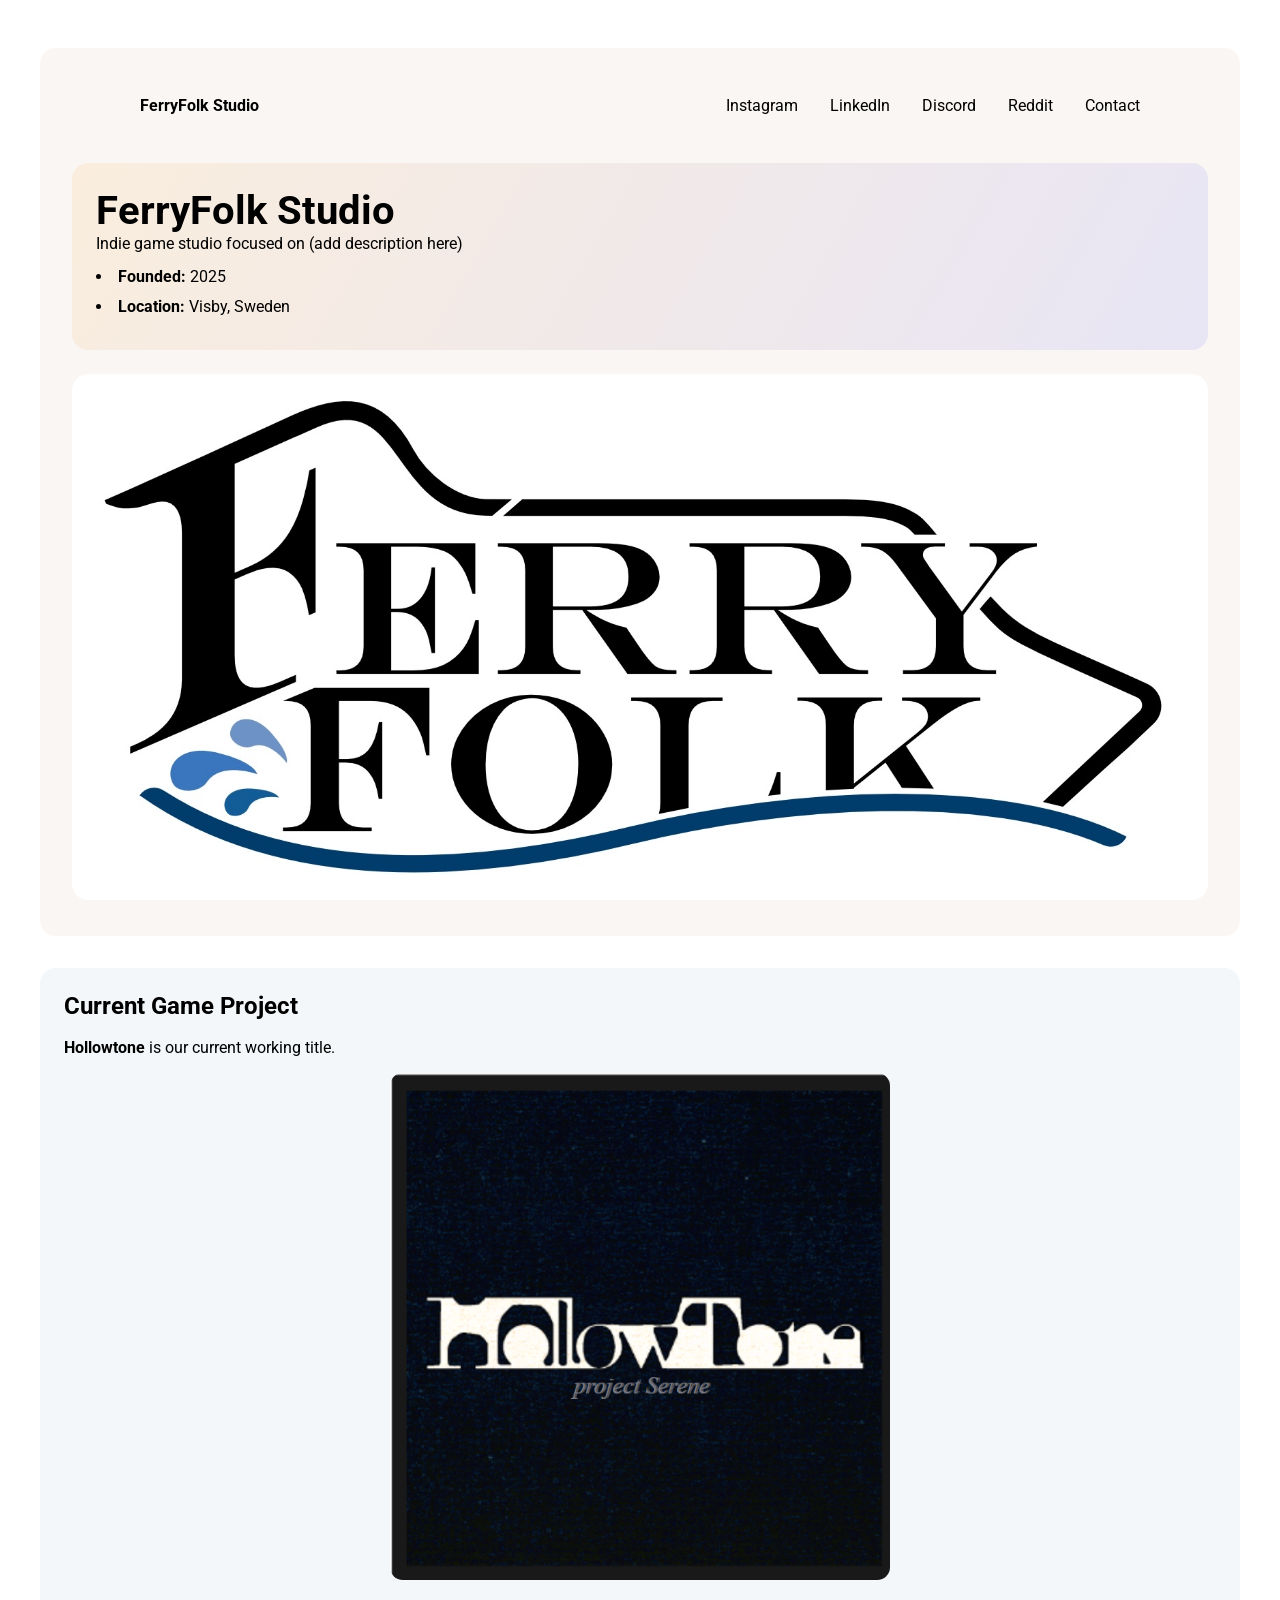
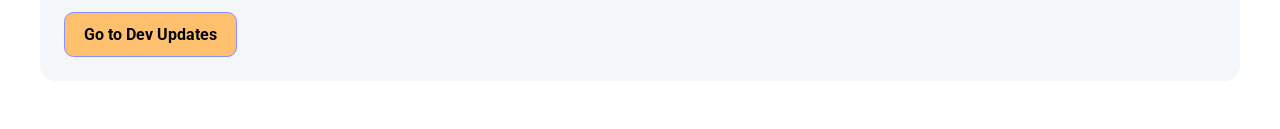
<file: index.html>
<!DOCTYPE html>
<html lang="en">
<head>
    <meta charset="UTF-8">
    <meta name="viewport" content="width=device-width, initial-scale=1.0">
    <title>FerryFolk Studio</title>
    <link rel="stylesheet" href="style.css">
</head>
<body>
    <header>
        <nav>
            <ul>
                <li><a href="index.html">FerryFolk Studio</a></li>
                <li><a href="https://www.instagram.com/ferryfolk_studio/">Instagram</a></li>
                <li><a href="https://www.linkedin.com/company/ferryfolk-game">LinkedIn</a></li>
                <li><a href="index.html">Discord</a></li>
                <li><a href="https://www.reddit.com/r/Hollowtone/">Reddit</a></li>
                <li><a href="index.html">Contact</a></li>
            </ul>
        </nav>

        <div class="company-overview">
            <h1>FerryFolk Studio</h1>
            <p>Indie game studio focused on (add description here)</p>
            <ul>
                <li><strong>Founded:</strong> 2025</li>
                <li><strong>Location:</strong> Visby, Sweden</li>
            </ul>
        </div>

        <div class="logo-container">
            <img src="images/ferryfolk_logo.png" alt="FerryFolk Studio Logo">
        </div>
    </header>

    <section id="current-project">
        <h2>Current Game Project</h2>
        <p><strong>Hollowtone</strong> is our current working title.</p>

        <div class="project-logo">
            <img src="images/hollowtone_logo.png" alt="Hollowtone Logo">
        </div>

        <a class="button-link" href="dev-updates.html">Go to Dev Updates</a>
    </section>
</body>
</html>
</file>
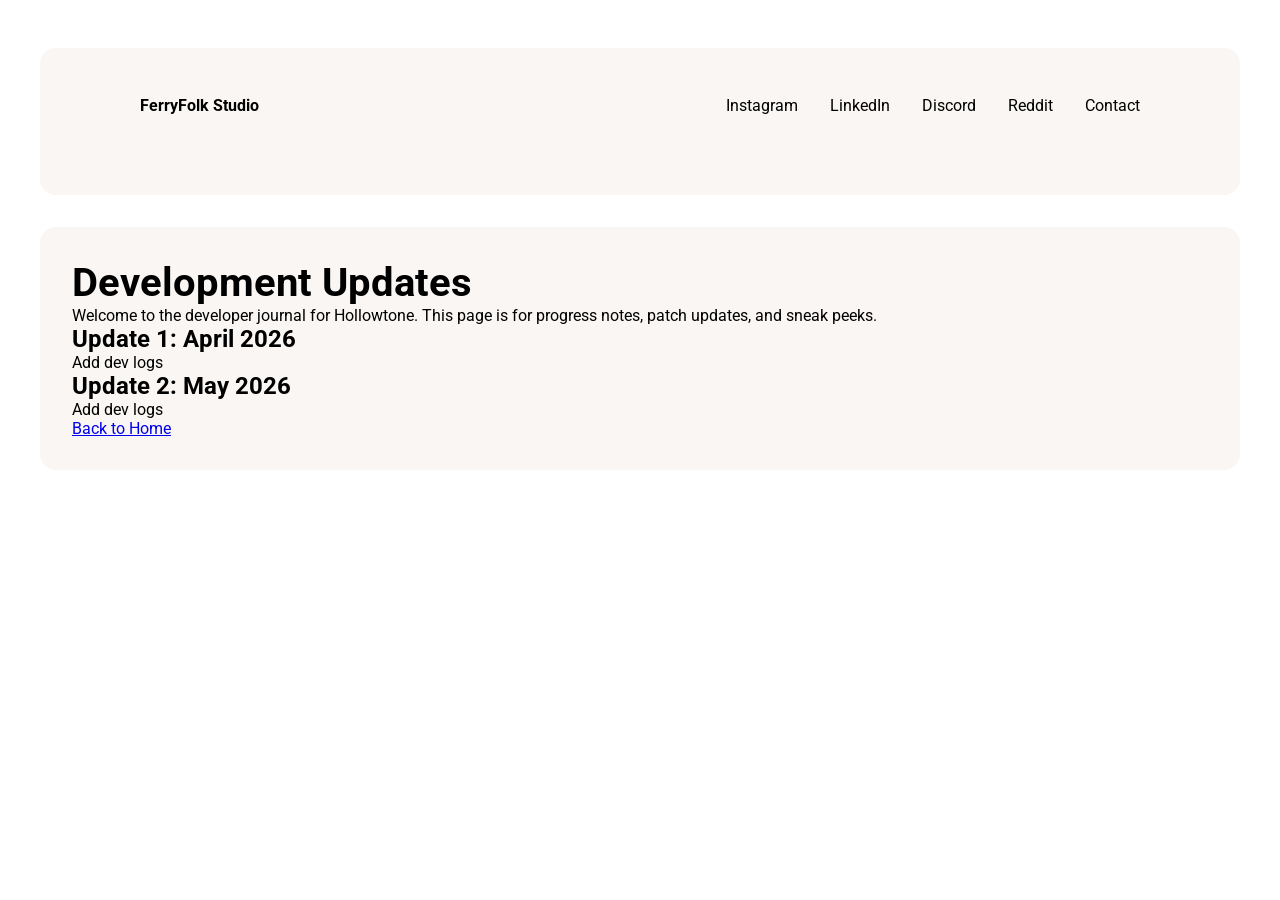
<file: dev-updates.html>
<!DOCTYPE html>
<html lang="en">
<head>
    <meta charset="UTF-8">
    <meta name="viewport" content="width=device-width, initial-scale=1.0">
    <title>Dev Updates - FerryFolk Studio</title>
    <link rel="stylesheet" href="style.css">
</head>
<body>
    <header>
        <nav>
            <ul>
                <li><a href="index.html">FerryFolk Studio</a></li>
                <li><a href="https://www.instagram.com/ferryfolk_studio/">Instagram</a></li>
                <li><a href="https://www.linkedin.com/company/ferryfolk-game">LinkedIn</a></li>
                <li><a href="index.html">Discord</a></li>
                <li><a href="https://www.reddit.com/r/Hollowtone/">Reddit</a></li>
                <li><a href="index.html">Contact</a></li>
            </ul>
        </nav>
    </header>

    <section>
        <h1>Development Updates</h1>
        <p>Welcome to the developer journal for Hollowtone. This page is for progress notes, patch updates, and sneak peeks.</p>
        <article>
            <h2>Update 1: April 2026</h2>
            <p>Add dev logs</p>
        </article>
        <article>
            <h2>Update 2: May 2026</h2>
            <p>Add dev logs</p>
        </article>
        <p><a href="index.html">Back to Home</a></p>
    </section>
</body>
</html>
</file>
<file: style.css>
@import url('https://fonts.googleapis.com/css2?family=Roboto:ital,wght@0,100..900;1,100..900&display=swap');

:root {
    --base-color: #ffffff;
    --text-color: #000000;
    --primary-color: #ffc06e;
    --secondary-color: #8D8DFF;
    --color-1: #F9F6F3;
    --color-2: #F3F7F9;
    --color-3: #F6F3F9;
}

* {
 margin: 0;
 padding: 0;
 box-sizing: border-box;
}

html {
    font-family: Roboto, 'Segoe UI', Tahoma, Geneva, Verdana, sans-serif;
    color: var(--text-color);
}

body {
    padding: 1em;
    background-color: var(--base-color);
}

h1, h2, h3 {
    font-family: Roboto, 'Segoe UI', Tahoma, Geneva, Verdana, sans-serif;
}

nav {
    margin: 1em auto 3em auto;
    width: min(1000px, 100%);
}

nav ul {
    display: flex;
    align-items: center;
    list-style-type: none;
    gap: 2em;
}

nav li:first-child {
    margin-right: auto;
    font-family: Roboto;
    font-weight: bold;
}

nav a {
    text-decoration: none;
    color: var(--text-color);
    cursor: url('data:image/svg+xml;utf8,<svg xmlns="http://www.w3.org/2000/svg" viewBox="0 0 32 32"><text y="28" font-size="32">⛴️</text></svg>') 16 16, pointer;
}

nav a:hover {
    text-decoration: underline;
}

a {
    cursor: url('data:image/svg+xml;utf8,<svg xmlns="http://www.w3.org/2000/svg" viewBox="0 0 32 32"><text y="28" font-size="32">⛴️</text></svg>') 16 16, pointer;
}

header, section {
    margin: 2em auto;
    width: min(75em, 100%);
    background-color: var(--color-1);
    padding: min(2em, 15%);
    border-radius: 1em;
}

.flex-container {
    display: flex;
    justify-content: center;
    align-items: center;
    flex-wrap: wrap;
    gap: 3em;
}

header img {
    max-width: 100%;
    border-radius: 1em;
    object-fit: cover;
    object-position: bottom;
}

.text-container {
    flex: 0 1 34em;
}

h1 {
    font-size: 2.5rem;
}

.company-overview {
    padding: 1.5em;
    background: linear-gradient(120deg, rgba(255,192,110,.16), rgba(141,141,255,.16));
    border-radius: 1rem;
    margin-bottom: 1.5em;
}

.company-overview ul {
    margin-top: 0.75em;
    list-style: disc inside;
    line-height: 1.5;
}

.company-overview li {
    margin-bottom: 0.4em;
}

#current-project {
    padding: 1.5em;
    background-color: var(--color-2);
}

#current-project h2 {
    margin-bottom: 0.75em;
}

.project-logo {
    width: min(500px, 100%);
    margin: 1em auto;
    border-radius: 0.8em;
    overflow: hidden;
    background: var(--color-3);
}

.project-logo img {
    width: 100%;
    height: auto;
    display: block;
}

.button-link {
    display: inline-block;
    padding: 0.75em 1.2em;
    margin-top: 1em;
    border-radius: 0.6em;
    border: 1px solid var(--secondary-color);
    background-color: var(--primary-color);
    color: var(--text-color);
    text-decoration: none;
    font-weight: bold;
}

.button-link:hover {
    background-color: var(--secondary-color);
    color: var(--base-color);
}

.text-container p {
    margin: .75em 0 1em 0;
    font-size: 1.25rem;
}
</file>
